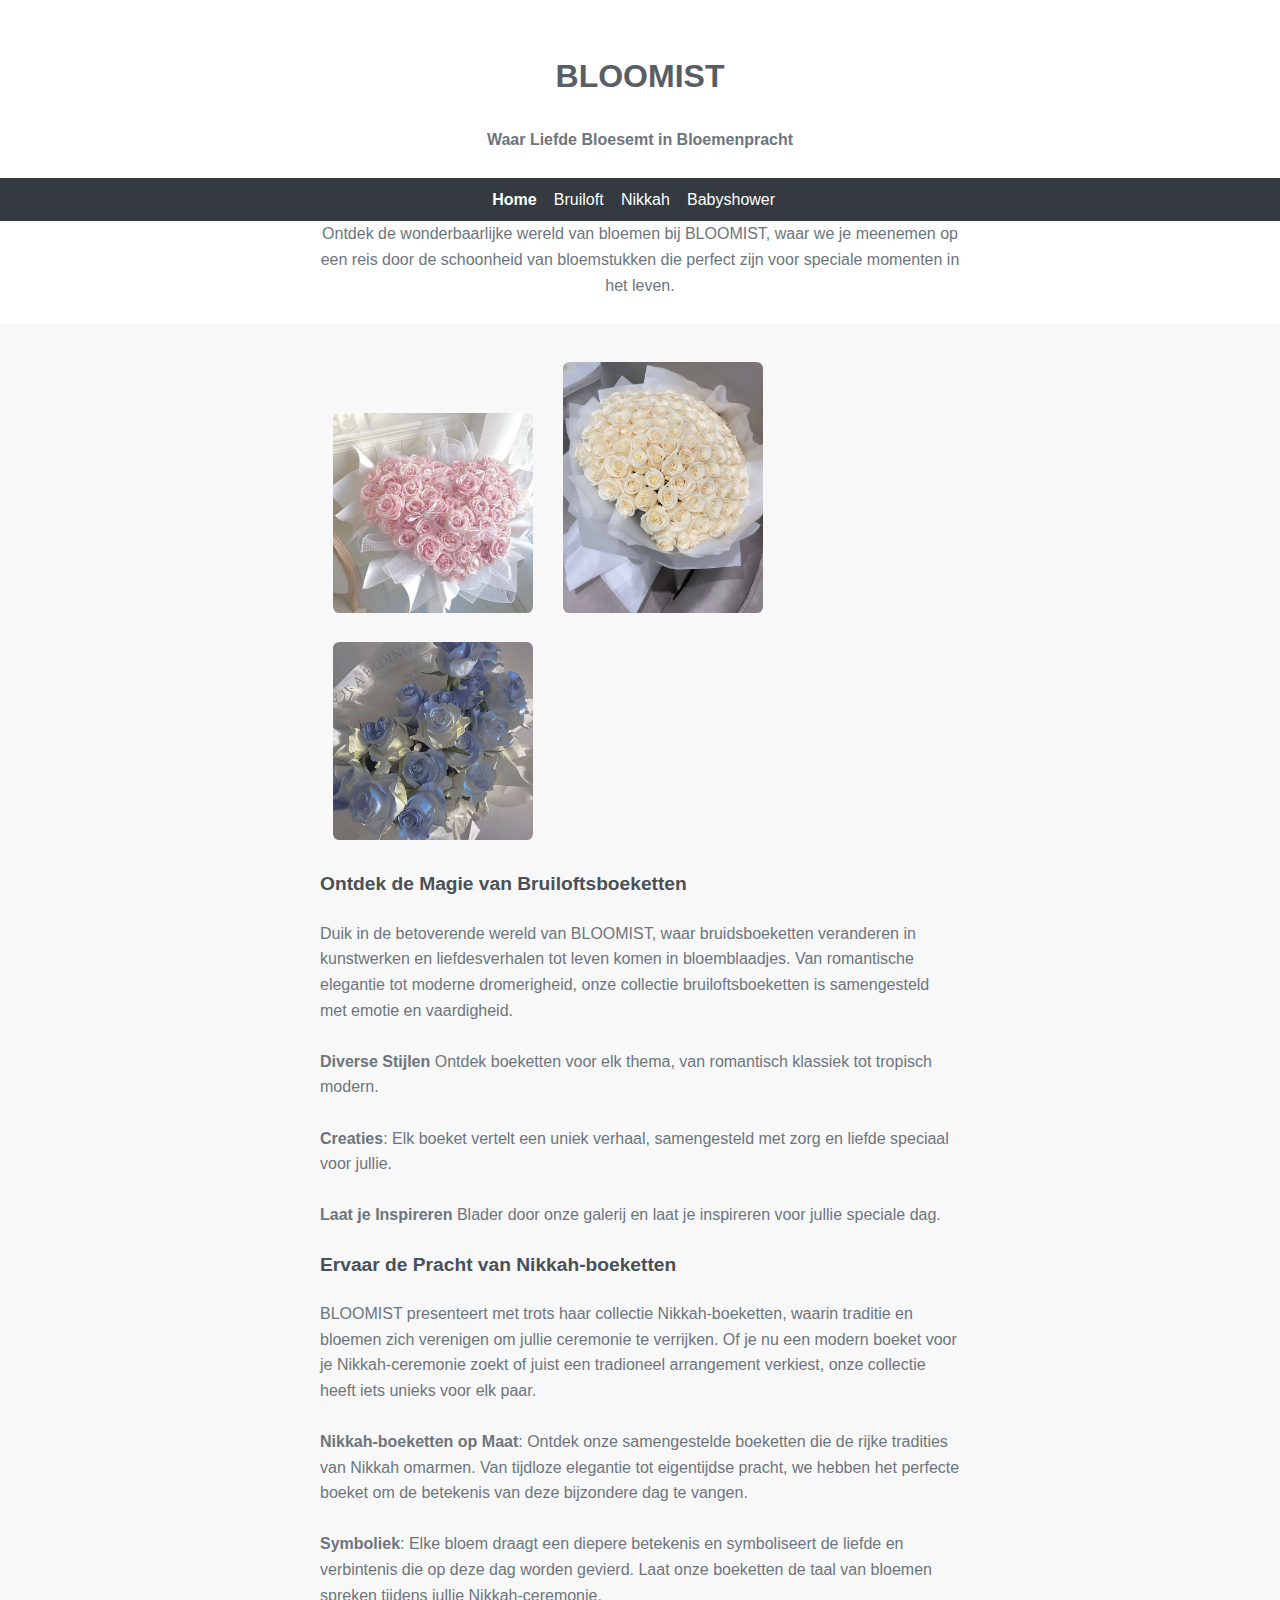
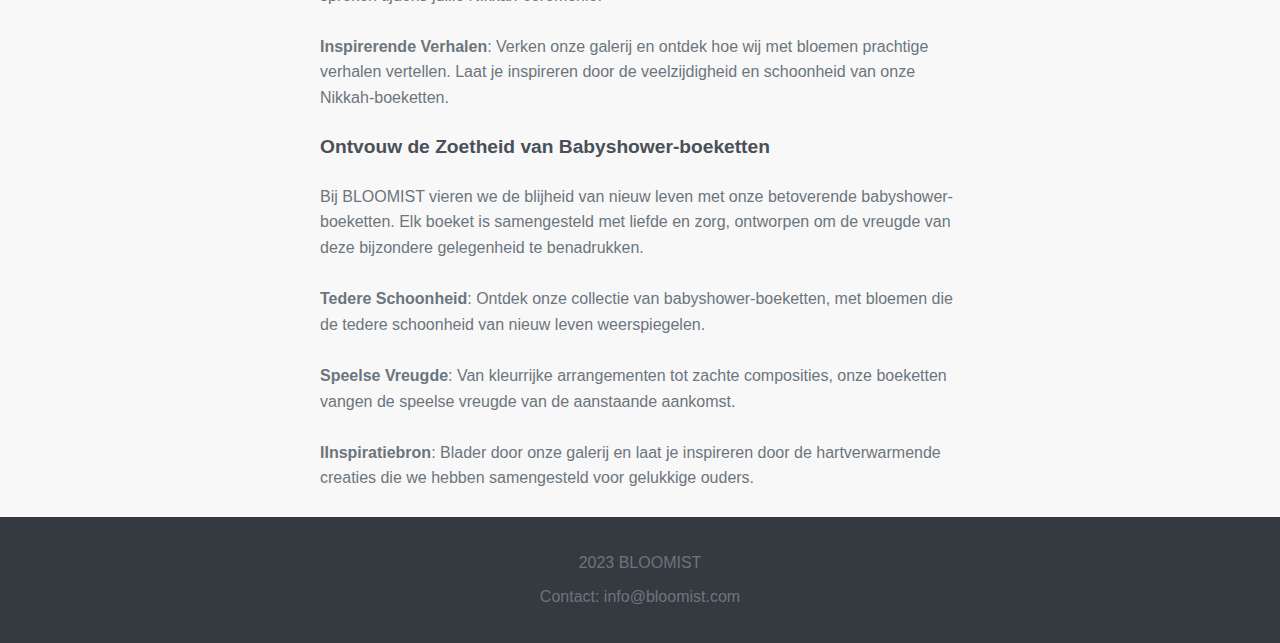
<file: Opdracht1/index.html>
<!DOCTYPE html>
<html lang="nl">

<head>
    <meta charset="UTF-8">
    <meta name="viewport" content="width=, initial-scale=1.0">
    <title>BLOOMIST</title>
    <link href="style.css" rel="stylesheet">

</head>


<body>

    <div class="wrapper">
        <header>

            <h1> BLOOMIST </h1>

            <p><strong>Waar Liefde Bloesemt in Bloemenpracht</strong></p>
            <nav>
                <ul>
                    <li class="active"> <a href="index.html" class="w3-bar-item-w3-button">Home</a></li>
                    <li> <a href="bruiloft.html" class="w3-bar-item-w3-button">Bruiloft</a></li>
                    <li> <a href="nikkah.html" class="w3-bar-item-w3-button">Nikkah</a></li>
                    <li> <a href="babyshower.html" class="w3-bar-item-w3-button">Babyshower</a></li>
                </ul>
            </nav>

            <p class="teksteen">Ontdek de wonderbaarlijke wereld van bloemen bij BLOOMIST, waar we je meenemen op een
                reis
                door de schoonheid van bloemstukken die perfect zijn voor speciale momenten in het leven.</p>



        </header>


        <main>


            <img src="images/pinkypink.jpg" alt="roze boeket" width="200" height="200">
            <img src="images/witwit.jpg" alt="witte boeket" width="200" height="200">
            <img src="images/a9d5567f1c96b6172bf524f1b8c58695.jpg" alt="blauwe boeket" width="200" height="200">



            <h2>Ontdek de Magie van Bruiloftsboeketten</h2>
            <p>Duik in de betoverende wereld van BLOOMIST, waar bruidsboeketten veranderen in kunstwerken en
                liefdesverhalen tot leven komen in bloemblaadjes. Van romantische elegantie tot moderne dromerigheid,
                onze
                collectie bruiloftsboeketten is samengesteld met emotie en vaardigheid.</p>
            <p><strong>Diverse Stijlen</strong> Ontdek boeketten voor elk thema, van romantisch klassiek tot tropisch
                modern.</p>
            <p><strong>Creaties</strong>: Elk boeket vertelt een uniek verhaal, samengesteld met zorg en liefde speciaal
                voor jullie.</p>
            <p><strong>Laat je Inspireren</strong> Blader door onze galerij en laat je inspireren voor jullie speciale
                dag.</p>

            <h2>Ervaar de Pracht van Nikkah-boeketten</h2>
            <p>BLOOMIST presenteert met trots haar collectie Nikkah-boeketten,
                waarin traditie en bloemen zich verenigen om jullie ceremonie te verrijken. Of je nu een modern boeket
                voor je Nikkah-ceremonie zoekt of juist een tradioneel arrangement verkiest, onze collectie heeft
                iets unieks voor elk paar.</p>

            <p><strong>Nikkah-boeketten op Maat</strong>: Ontdek onze samengestelde boeketten die de rijke tradities van
                Nikkah omarmen. Van tijdloze elegantie tot eigentijdse pracht, we hebben het perfecte boeket om de
                betekenis van deze bijzondere dag te vangen.</p>
            <p><strong>Symboliek</strong>: Elke bloem draagt een diepere betekenis en symboliseert de liefde en
                verbintenis die op deze dag worden gevierd. Laat onze boeketten de taal van bloemen spreken tijdens
                jullie Nikkah-ceremonie.</p>
            <p><strong>Inspirerende Verhalen</strong>: Verken onze galerij en ontdek hoe wij met bloemen prachtige
                verhalen vertellen. Laat je inspireren door de veelzijdigheid en schoonheid van onze Nikkah-boeketten.
            </p>

            <h2>Ontvouw de Zoetheid van Babyshower-boeketten</h2>
            <p>Bij BLOOMIST vieren we de blijheid van nieuw leven met onze betoverende babyshower-boeketten. Elk boeket
                is
                samengesteld met liefde en zorg, ontworpen om de vreugde van deze bijzondere gelegenheid te benadrukken.
            </p>

            <p><strong>Tedere Schoonheid</strong>: Ontdek onze collectie van babyshower-boeketten, met bloemen die de
                tedere schoonheid van nieuw leven weerspiegelen.</p>
            <p><strong>Speelse Vreugde</strong>: Van kleurrijke arrangementen tot zachte composities, onze boeketten
                vangen de speelse vreugde van de aanstaande aankomst.</p>
            <p><strong>IInspiratiebron</strong>: Blader door onze galerij en laat je inspireren door de hartverwarmende
                creaties die we hebben samengesteld voor gelukkige ouders.</p>



        </main>
        <footer>
            <p>2023 BLOOMIST</p>
            <p>Contact: info@bloomist.com</p>
        </footer>
    </div>
</body>

</html>
</file>
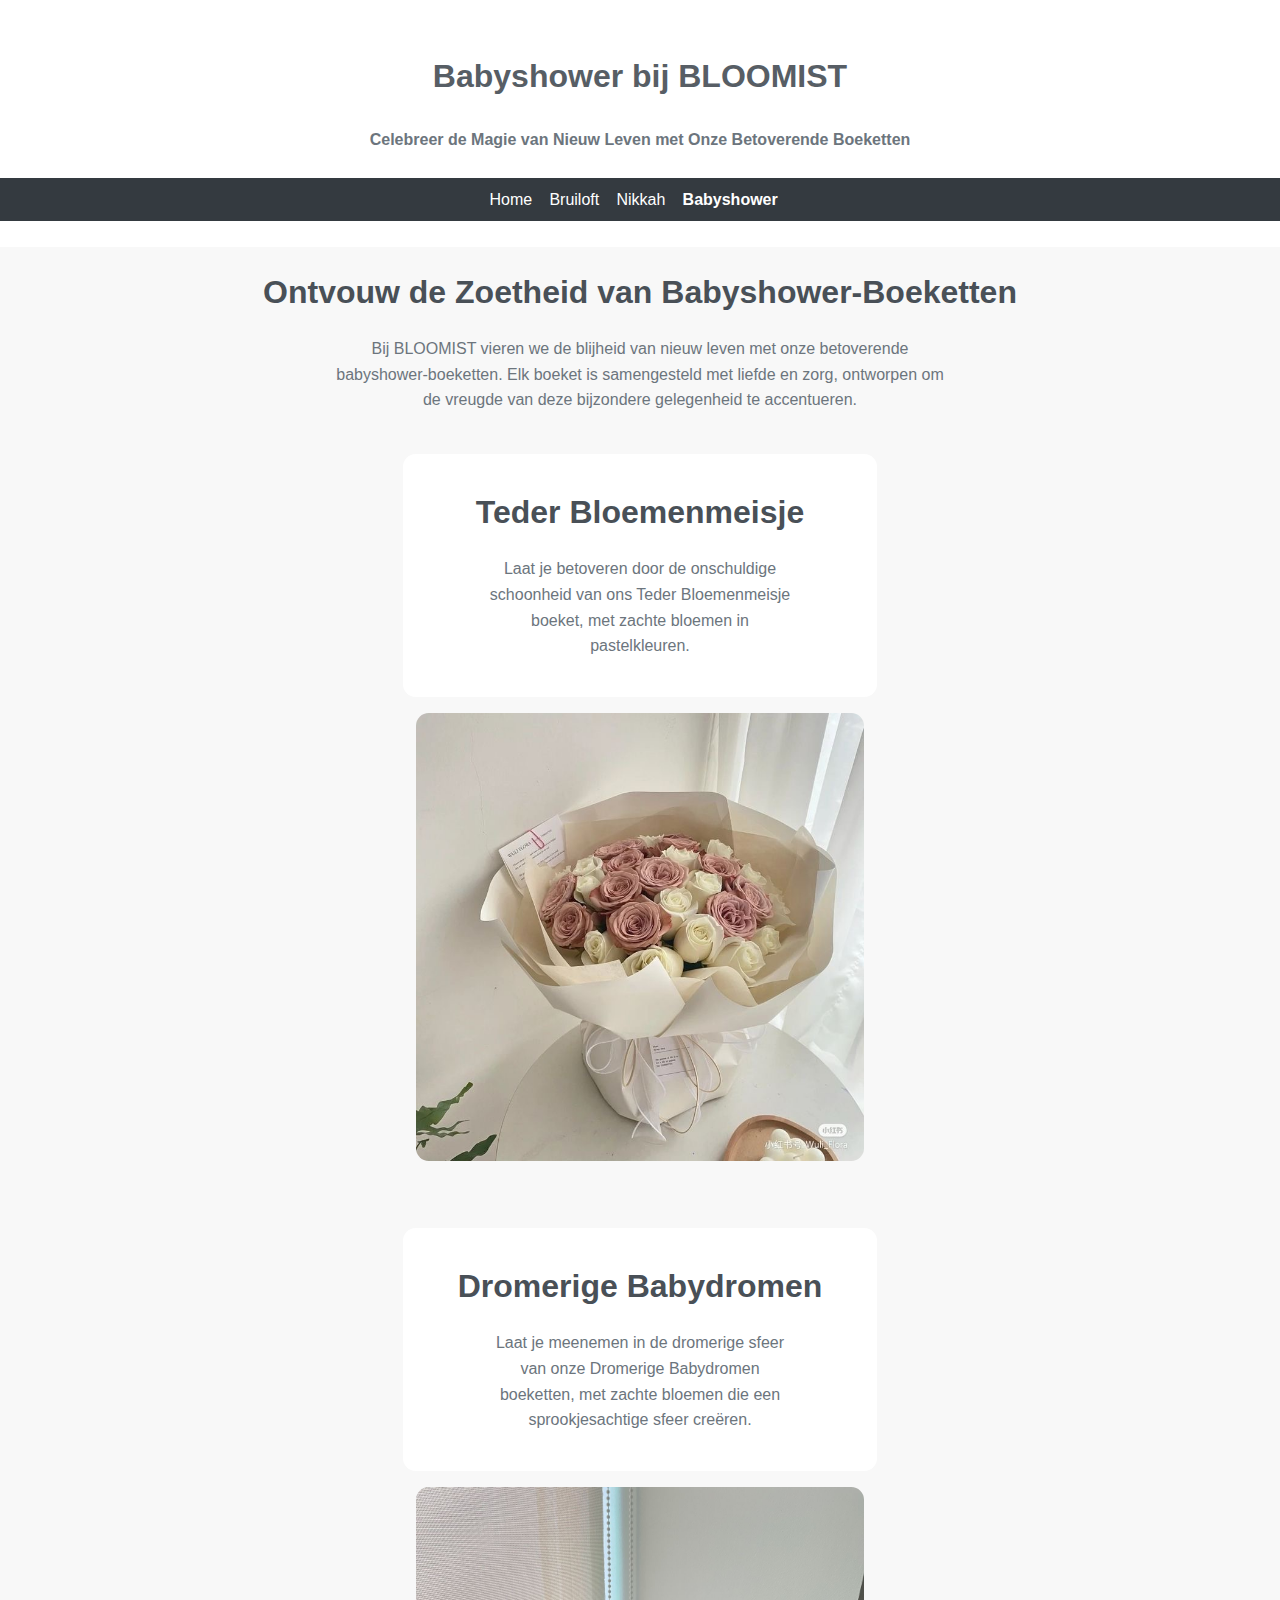
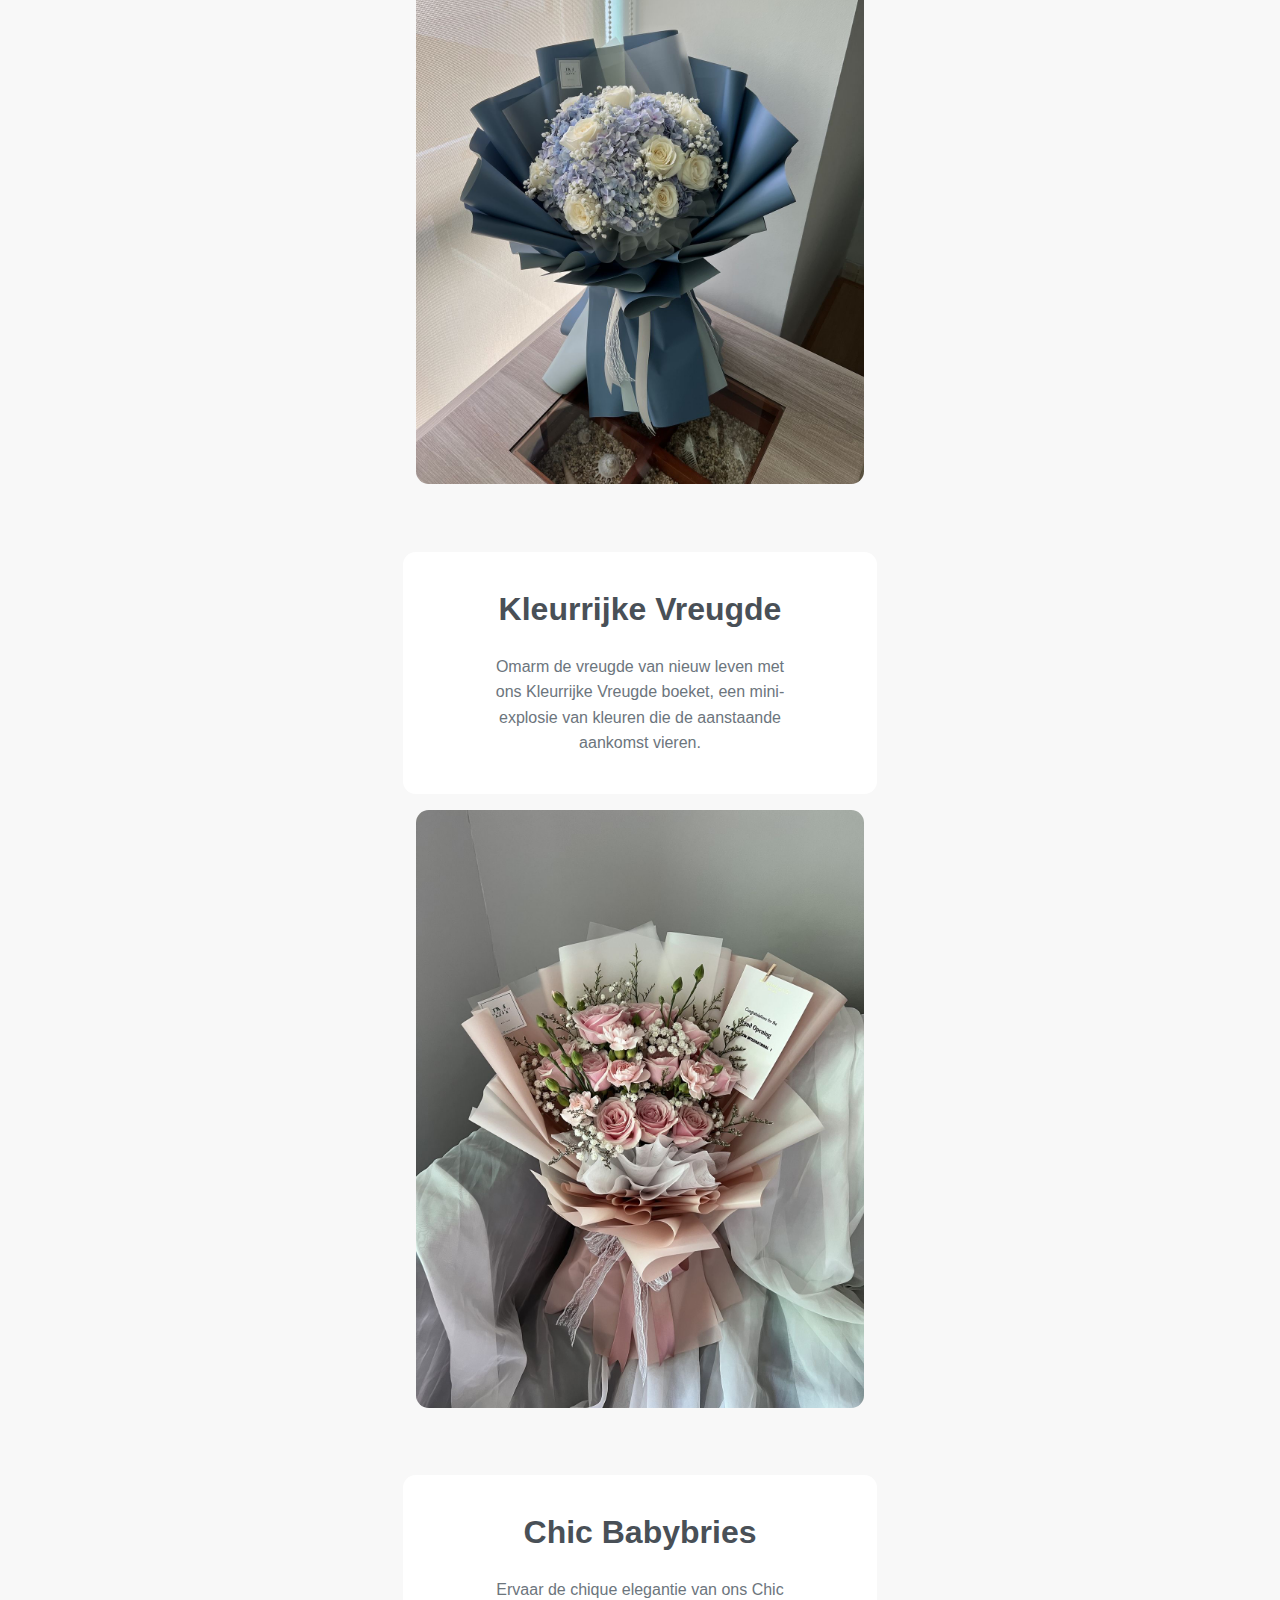
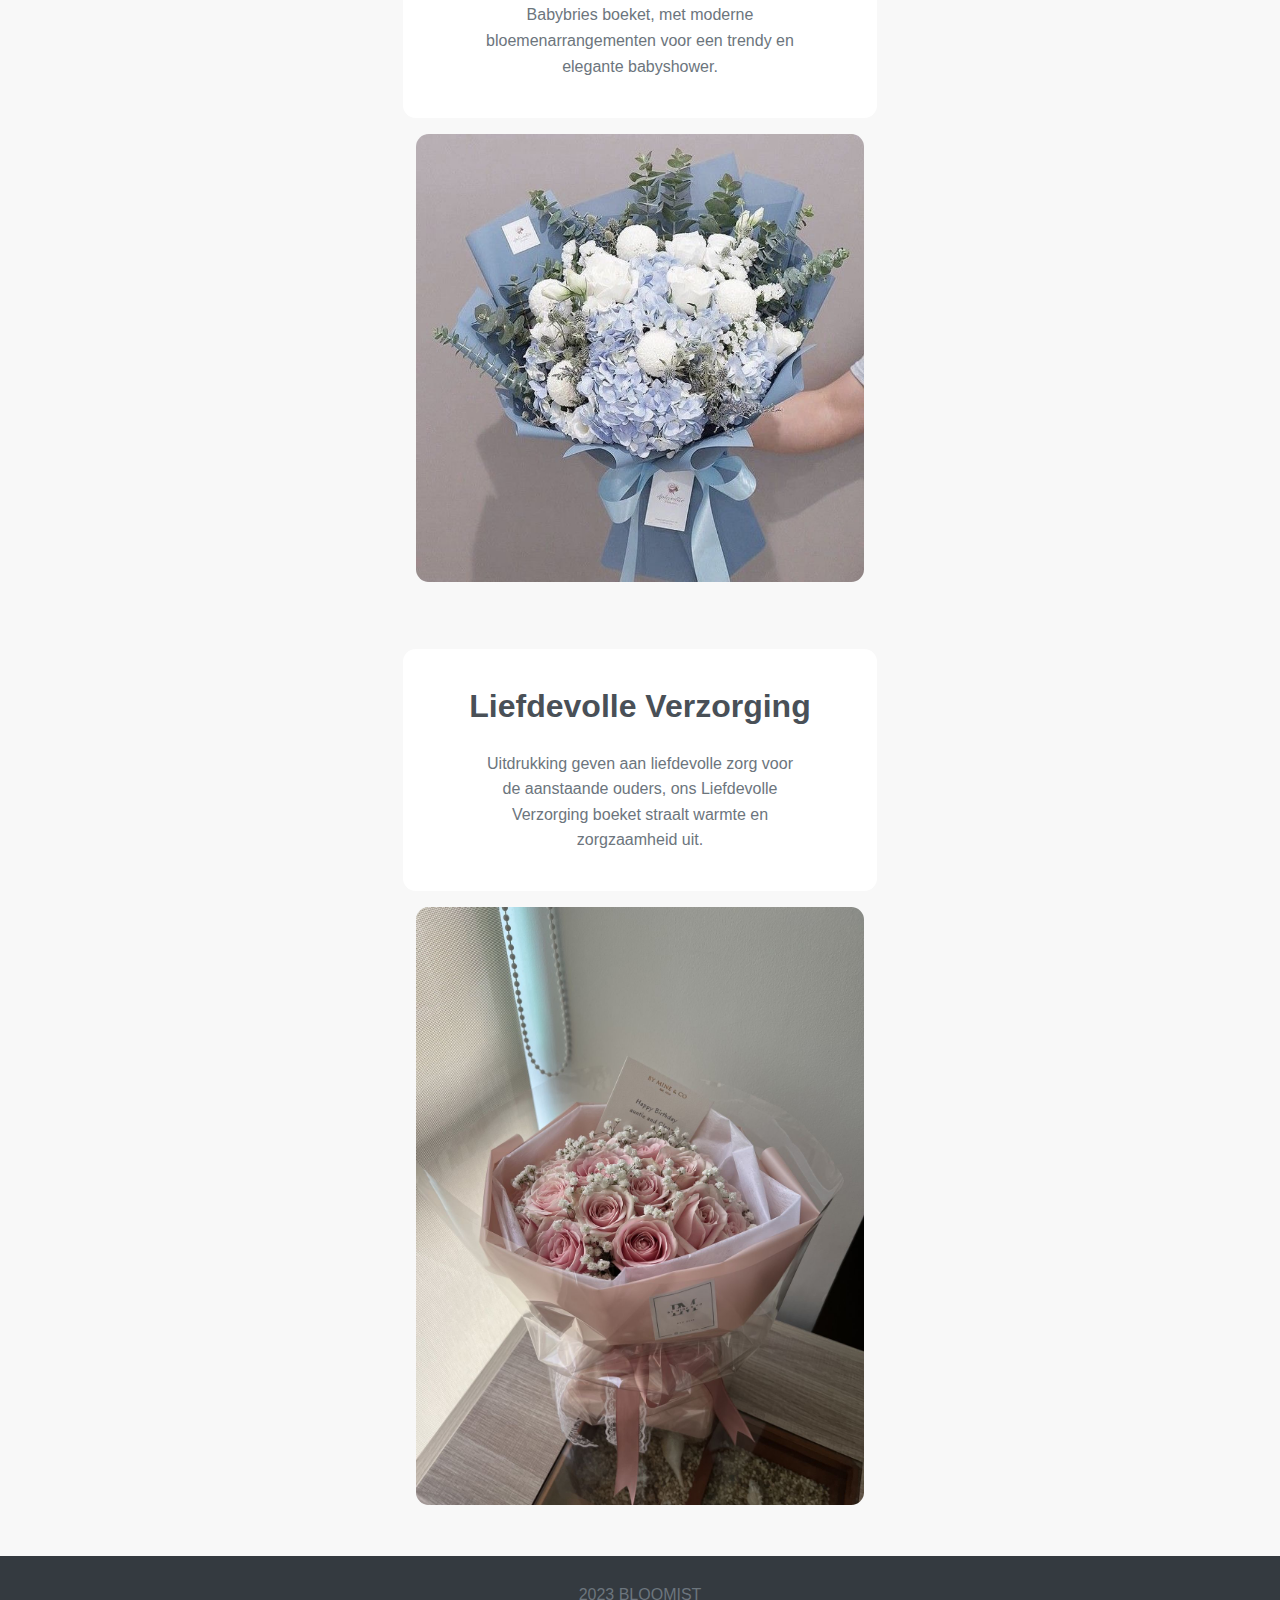
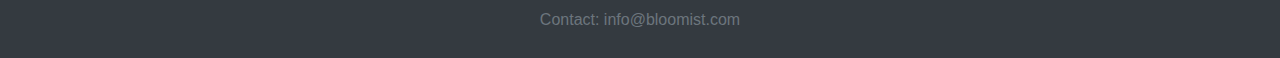
<file: Opdracht1/babyshower.html>
<!DOCTYPE html>
<html lang="nl">

<head>
    <meta charset="UTF-8">
    <meta name="viewport" content="width=device-width, initial-scale=1.0">
    <title>babyshower</title>
    <link href="style.css" rel="stylesheet">
</head>


<body class="babyshower-pagina">
    <div class="wrapper">
        <header>
            <h1>Babyshower bij BLOOMIST</h1>
            <p><strong>Celebreer de Magie van Nieuw Leven met Onze Betoverende Boeketten</strong></p>
            <nav>
                <ul>
                    <li><a href="index.html">Home</a></li>
                    <li><a href="bruiloft.html">Bruiloft</a></li>
                    <li><a href="nikkah.html">Nikkah</a></li>
                    <li class="active"><a href="babyshower.html">Babyshower</a></li>
                </ul>
            </nav>
        </header>

        <main>
            <h2>Ontvouw de Zoetheid van Babyshower-Boeketten</h2>
            <p>Bij BLOOMIST vieren we de blijheid van nieuw leven met onze betoverende babyshower-boeketten. Elk boeket
                is samengesteld met liefde en zorg, ontworpen om de vreugde van deze bijzondere gelegenheid te
                accentueren.</p>

            <article>
                <div>
                    <h2>Teder Bloemenmeisje</h2>
                    <p>Laat je betoveren door de onschuldige schoonheid van ons Teder Bloemenmeisje boeket, met zachte
                        bloemen in pastelkleuren.</p>
                </div>
                <img src="images/bloemenmeisje.jpg" alt="Meisjes boeket">
            </article>

            <article>
                <div>
                    <h2>Dromerige Babydromen</h2>
                    <p>Laat je meenemen in de dromerige sfeer van onze Dromerige Babydromen boeketten, met zachte
                        bloemen die een sprookjesachtige sfeer creëren.</p>
                </div>
                <img src="images/babydromen.jpg" alt="Babydromen boeket">
            </article>

            <article>
                <div>
                    <h2>Kleurrijke Vreugde</h2>
                    <p>Omarm de vreugde van nieuw leven met ons Kleurrijke Vreugde boeket, een mini-explosie van kleuren
                        die
                        de aanstaande aankomst vieren.</p>
                </div>
                <img src="images/kleurrijk.jpg" alt="Kleurrijke boeket">
            </article>

            <article>
                <div>
                    <h2>Chic Babybries</h2>
                    <p>Ervaar de chique elegantie van ons Chic Babybries boeket, met moderne bloemenarrangementen
                        voor een trendy en elegante babyshower.</p>
                </div>
                <img src="images/chicbaby.jpg" alt="Chicbaby boeket">
            </article>

            <article>
                <div>
                    <h2>Liefdevolle Verzorging</h2>
                    <p>Uitdrukking geven aan liefdevolle zorg voor de aanstaande ouders, ons Liefdevolle Verzorging
                        boeket straalt warmte en zorgzaamheid uit.</p>
                </div>
                <img src="images/verzorging.jpg" alt="Verzorging boeket">
            </article>


        </main>

        <footer>
            <p>2023 BLOOMIST</p>
            <p>Contact: info@bloomist.com</p>

        </footer>
    </div>
</body>

</html>
</file>
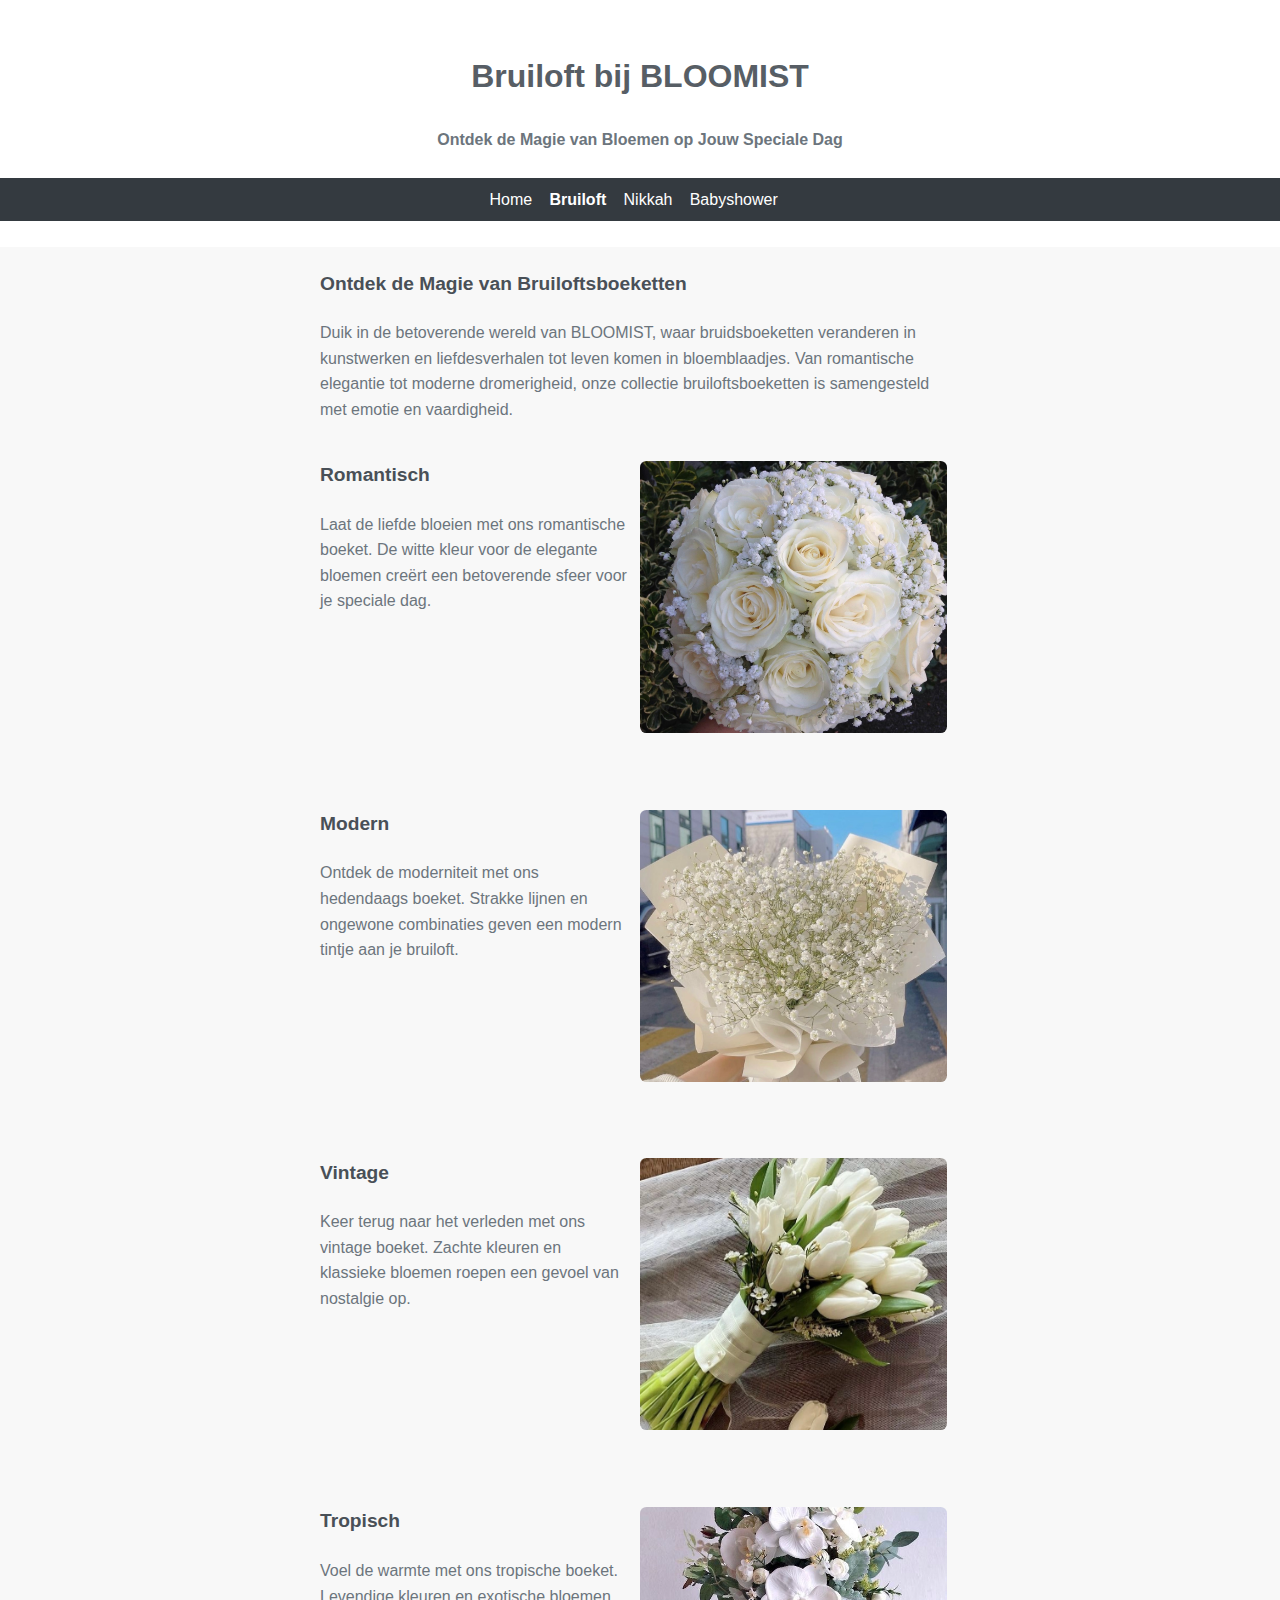
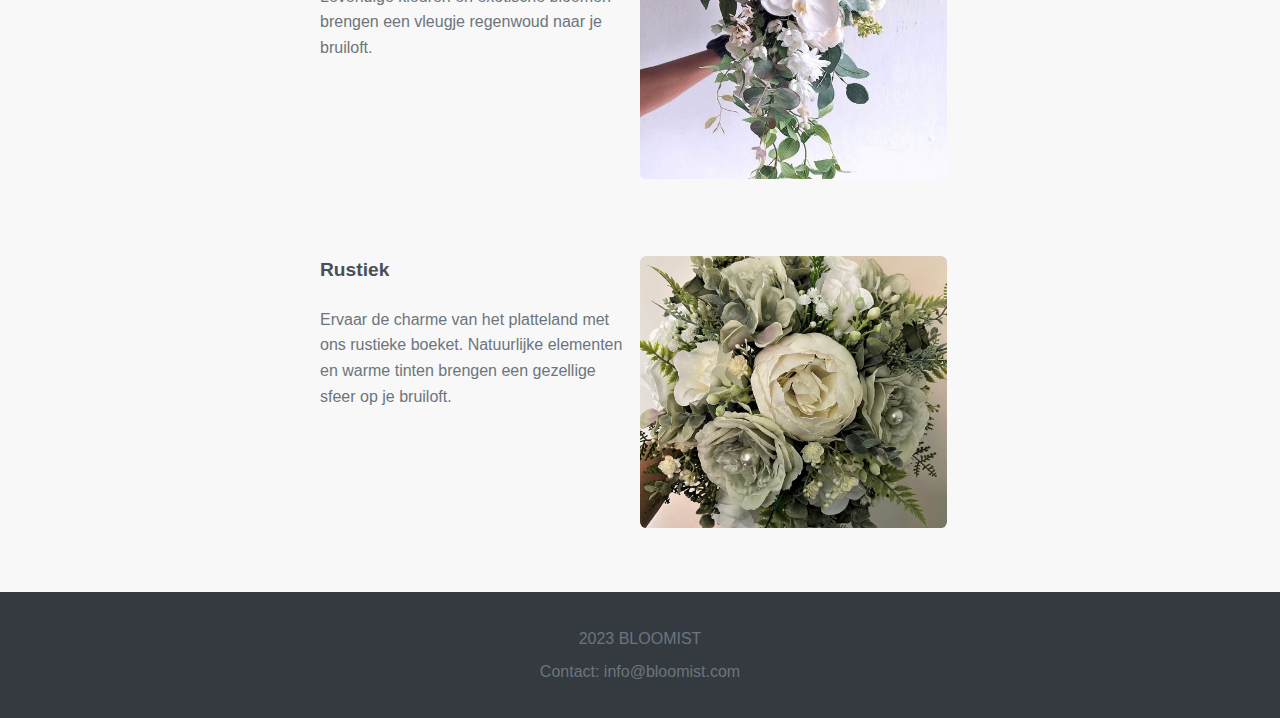
<file: Opdracht1/bruiloft.html>
<!DOCTYPE html>
<html lang="nl">

<head>
    <meta charset="UTF-8">
    <meta name="viewport" content="width=device-width, initial-scale=1.0">
    <title>bruiloft</title>
    <link href="style.css" rel="stylesheet">

</head>

<body>
    <div class="wrapper">
    <header>
        <h1>Bruiloft bij BLOOMIST</h1>
        <p><strong>Ontdek de Magie van Bloemen op Jouw Speciale Dag</strong></p>
        <nav>
            <ul>
                <li><a href="index.html">Home</a></li>
                <li class="active"><a href="bruiloft.html">Bruiloft</a></li>
                <li><a href="nikkah.html">Nikkah</a></li>
                <li><a href="babyshower.html">Babyshower</a></li>
            </ul>
        </nav>
    </header>

    <main>
        <h2>Ontdek de Magie van Bruiloftsboeketten</h2>
        <p>Duik in de betoverende wereld van BLOOMIST, waar bruidsboeketten veranderen in kunstwerken en
            liefdesverhalen tot leven komen in bloemblaadjes. Van romantische elegantie tot moderne dromerigheid, onze
            collectie bruiloftsboeketten is samengesteld met emotie en vaardigheid.</p>

        <article>
            <div>
                <h2>Romantisch</h2>
                <p>Laat de liefde bloeien met ons romantische boeket. De witte kleur voor de elegante bloemen creërt
                    een betoverende sfeer voor je speciale dag.</p>
            </div>
            <img src="images/romantisch.jpg" alt="Romantisch boeket">
        </article>

        <article>
            <div>
                <h2>Modern</h2>
                <p>Ontdek de moderniteit met ons hedendaags boeket. Strakke lijnen en ongewone combinaties geven een
                    modern tintje aan je bruiloft.</p>
            </div>
            <img src="images/modern.jpg" alt="Modern boeket">
        </article>

        <article>
            <div>
                <h2>Vintage</h2>
                <p>Keer terug naar het verleden met ons vintage boeket. Zachte kleuren en klassieke bloemen roepen een
                    gevoel van nostalgie op.</p>
            </div>
            <img src="images/vintage.jpg" alt="Vintage boeket">
        </article>

        <article>
            <div>
                <h2>Tropisch</h2>
                <p>Voel de warmte met ons tropische boeket. Levendige kleuren en exotische bloemen brengen een vleugje
                    regenwoud naar je bruiloft.</p>
            </div>
            <img src="images/tropisch.jpg" alt="Tropisch boeket">
        </article>

        <article>
            <div>
                <h2>Rustiek</h2>
                <p>Ervaar de charme van het platteland met ons rustieke boeket. Natuurlijke elementen en warme tinten
                    brengen een gezellige sfeer op je bruiloft.</p>
            </div>
            <img src="images/rustiek.jpg" alt="Rustiek boeket">
        </article>

    </main>

    <footer>
        <p>2023 BLOOMIST</p>
        <p>Contact: info@bloomist.com</p>

    </footer>
    </div>

</body>

</html>
</file>
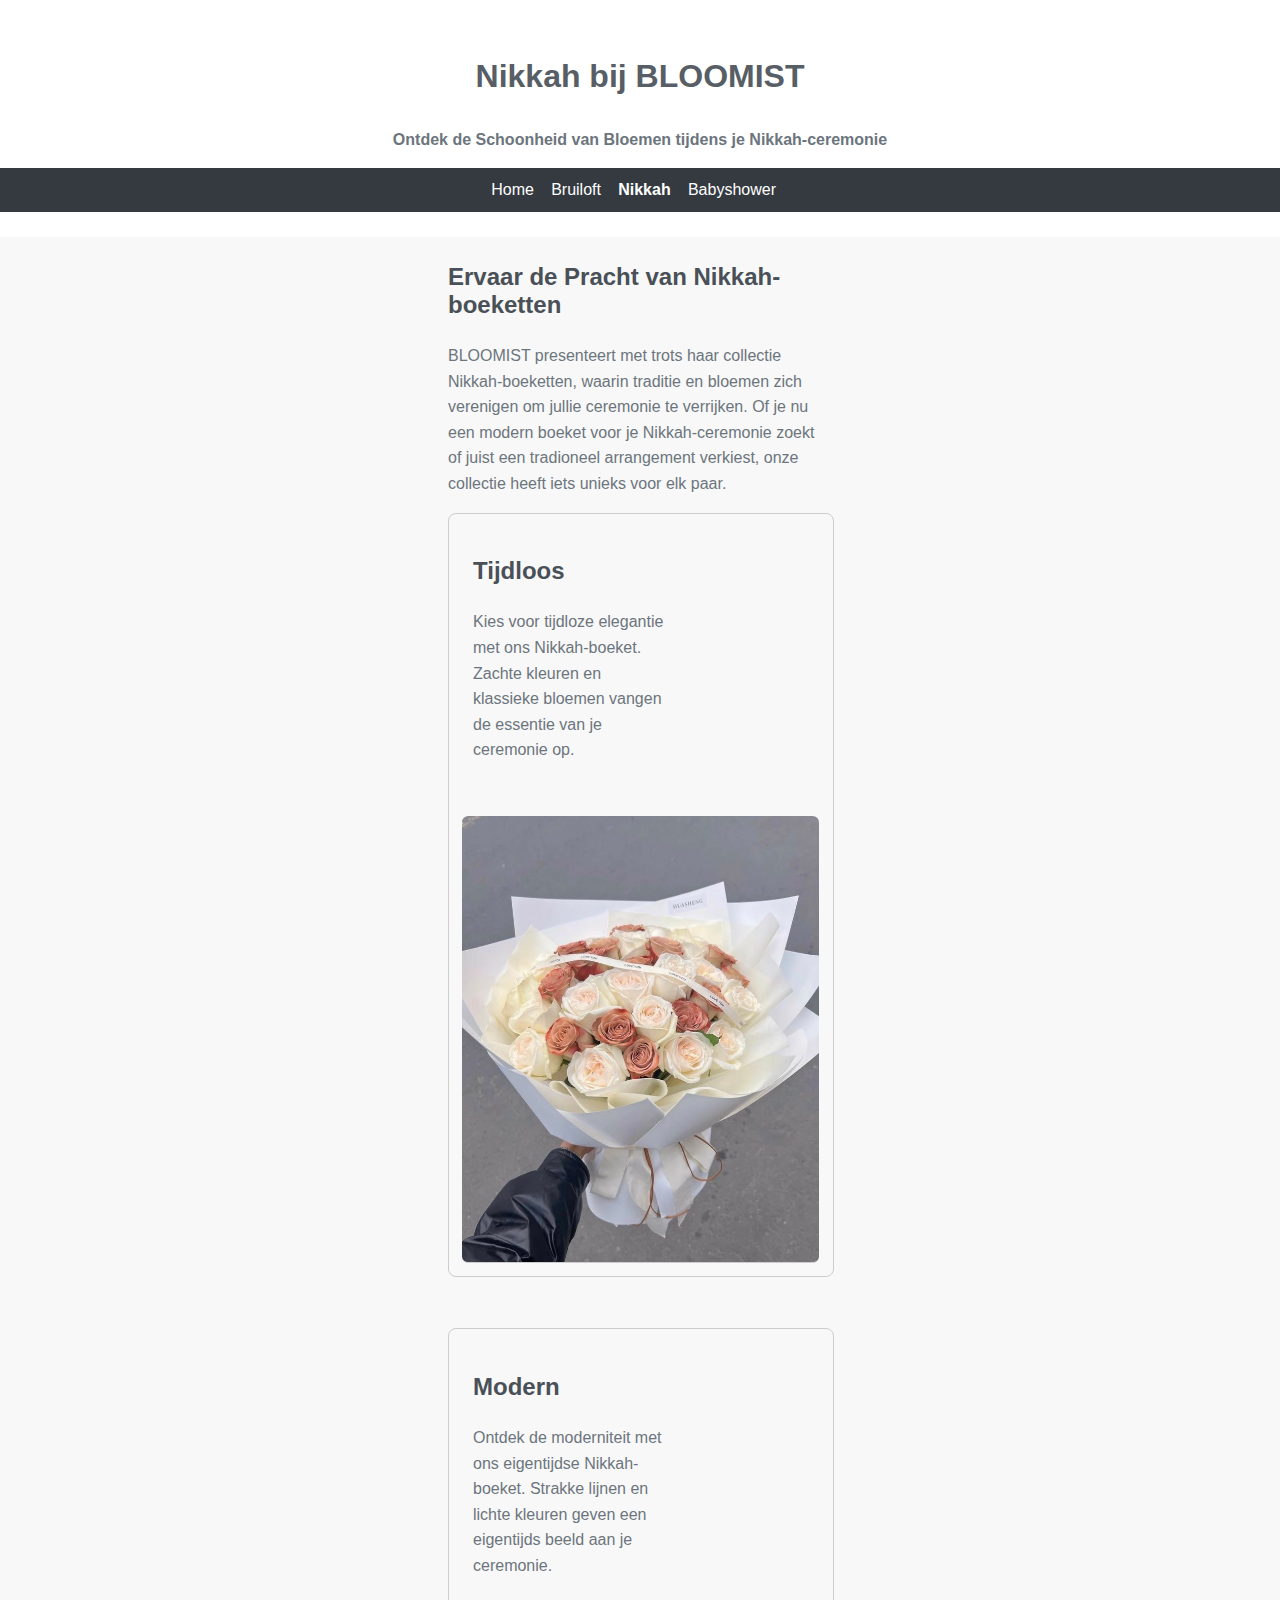
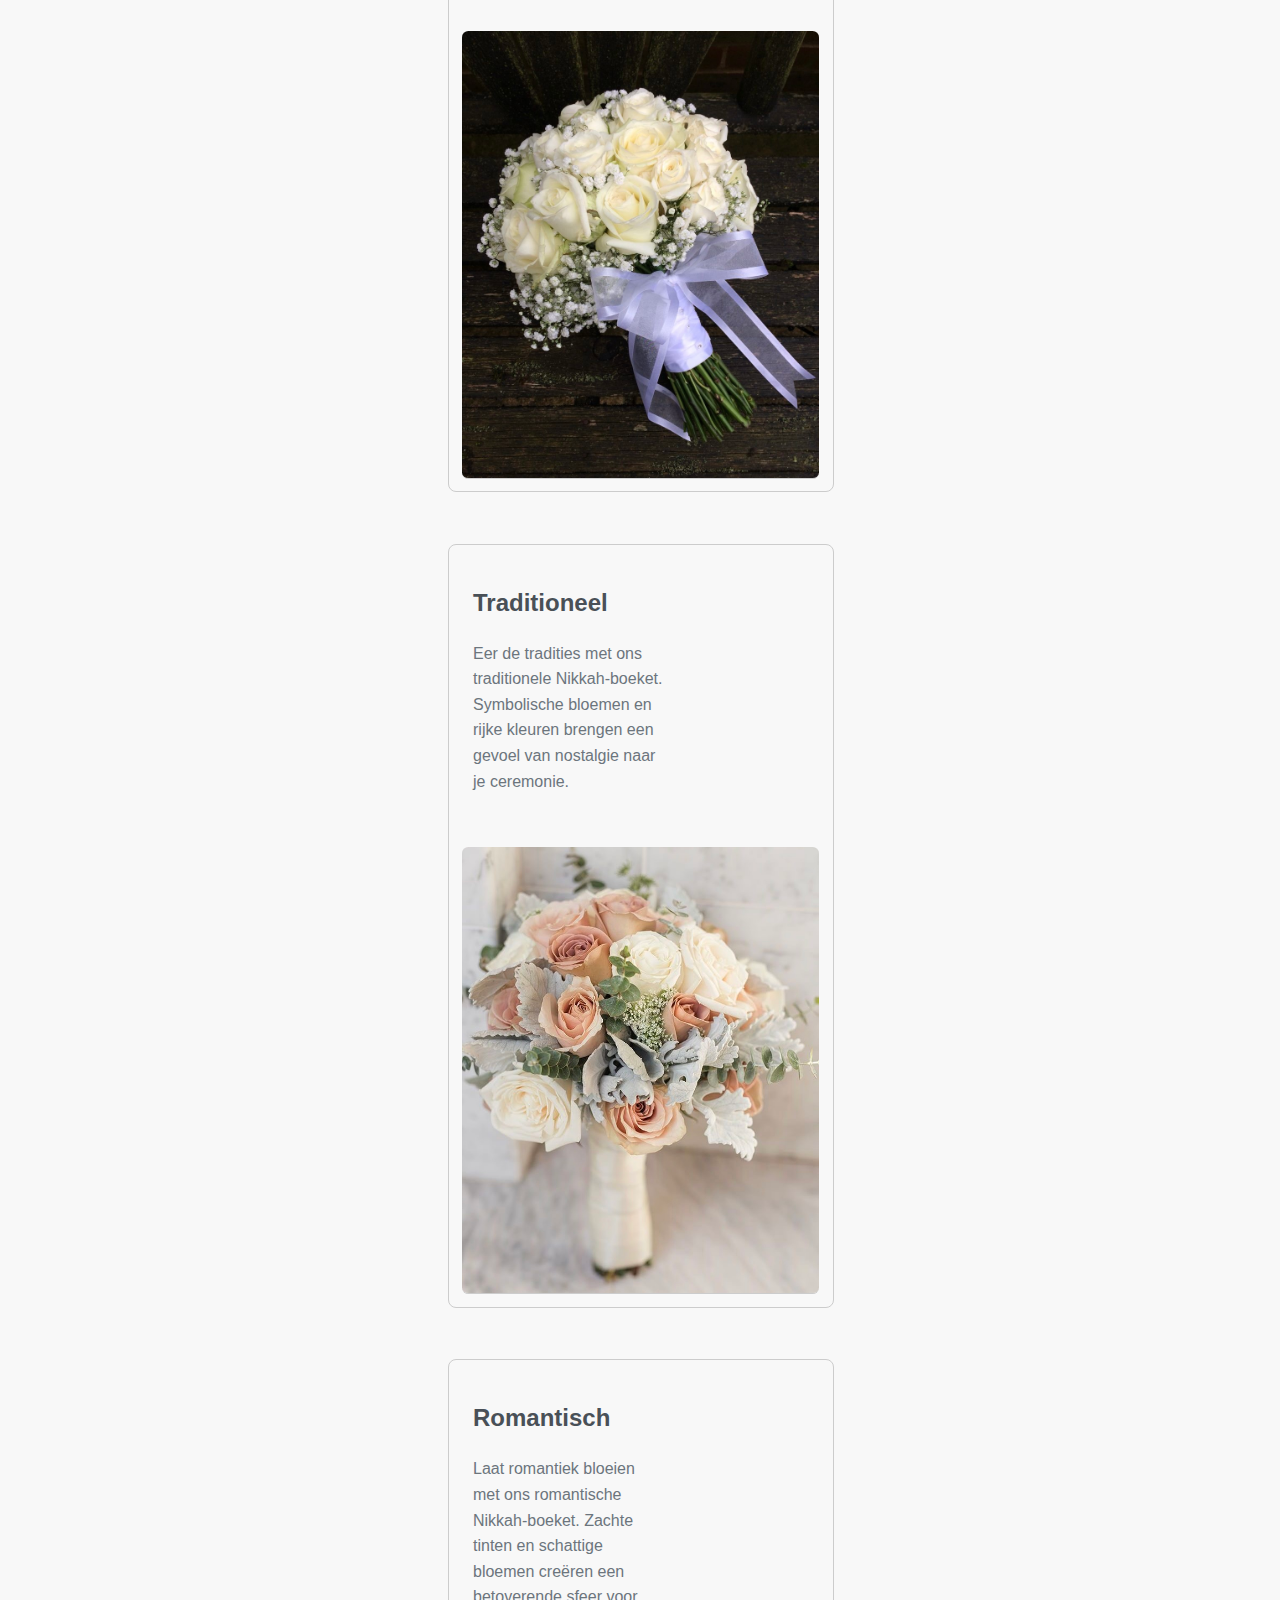
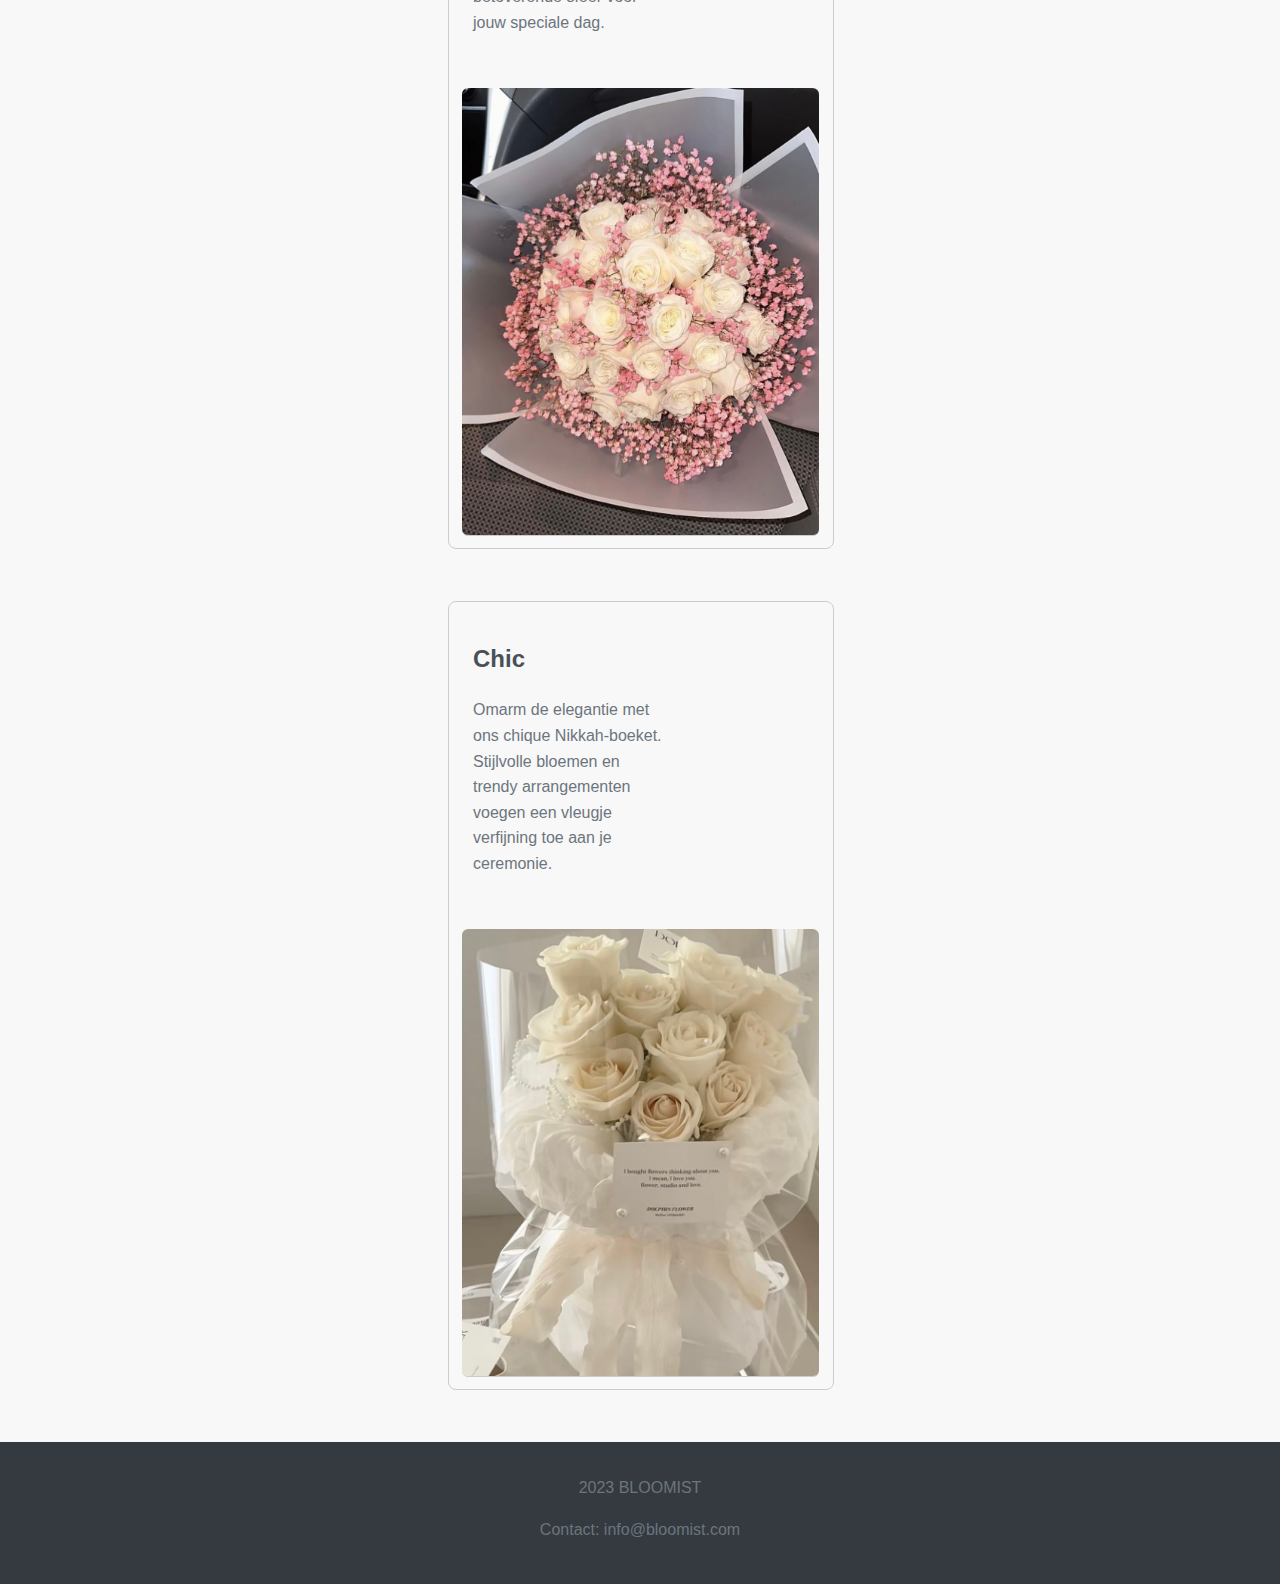
<file: Opdracht1/nikkah.html>
<!DOCTYPE html>
<html lang="nl">

<head>
    <meta charset="UTF-8">
    <meta name="viewport" content="width=device-width, initial-scale=1.0">
    <title>Nikkah</title>
    <link href="style.css" rel="stylesheet">

</head>

<body class="nikkah-pagina">
    <div class="wrapper">
        <header>
            <h1>Nikkah bij BLOOMIST</h1>
            <p><strong>Ontdek de Schoonheid van Bloemen tijdens je Nikkah-ceremonie</strong></p>
            <nav>
                <ul>
                    <li><a href="index.html">Home</a></li>
                    <li><a href="bruiloft.html">Bruiloft</a></li>
                    <li class="active"><a href="nikkah.html">Nikkah</a></li>
                    <li><a href="babyshower.html">Babyshower</a></li>
                </ul>
            </nav>
        </header>

        <main>
            <h2>Ervaar de Pracht van Nikkah-boeketten</h2>
            <p>BLOOMIST presenteert met trots haar collectie Nikkah-boeketten,
                waarin traditie en bloemen zich verenigen om jullie ceremonie te verrijken. Of je nu een modern boeket
                voor je Nikkah-ceremonie zoekt of juist een tradioneel arrangement verkiest, onze collectie heeft
                iets unieks voor elk paar.</p>

            <article>
                <div>
                    <h2>Tijdloos</h2>
                    <p>Kies voor tijdloze elegantie met ons Nikkah-boeket. Zachte kleuren en klassieke bloemen vangen de
                        essentie van je ceremonie op.</p>
                </div>
                <img src="images/tijdloos.jpg" alt="Tijdloze boeket">
            </article>

            <article>
                <div>
                    <h2>Modern</h2>
                    <p>Ontdek de moderniteit met ons eigentijdse Nikkah-boeket. Strakke lijnen en lichte kleuren geven
                        een eigentijds beeld aan je ceremonie.</p>
                </div>
                <img src="images/moderntwee.jpg" alt="Modern boeket">
            </article>

            <article>
                <div>
                    <h2>Traditioneel</h2>
                    <p>Eer de tradities met ons traditionele Nikkah-boeket. Symbolische bloemen en rijke kleuren brengen
                        een gevoel van nostalgie naar je ceremonie.</p>
                </div>
                <img src="images/traditioneel.jpg" alt="Traditioneel boeket">
            </article>

            <article>
                <div>
                    <h2>Romantisch</h2>
                    <p>Laat romantiek bloeien met ons romantische Nikkah-boeket. Zachte tinten en schattige bloemen
                        creëren een betoverende sfeer voor jouw speciale dag.</p>
                </div>
                <img src="images/romantischtwee.jpg" alt="Romantische boeket">
            </article>

            <article>
                <div>
                    <h2>Chic</h2>
                    <p>Omarm de elegantie met ons chique Nikkah-boeket. Stijlvolle bloemen en trendy arrangementen
                        voegen een vleugje verfijning toe aan je ceremonie.</p>
                </div>
                <img src="images/chic.jpg" alt="Chic boeket">
            </article>

        </main>

        <footer>
            <p>2023 BLOOMIST</p>
            <p>Contact: info@bloomist.com</p>

        </footer>
    </div>
</body>

</html>
</file>
<file: Opdracht1/style.css>
body {
    background: #f8f8f8;
    font-family: 'Arial', sans-serif;
    color: #333;
    margin: 0;
    padding: 0;
    box-sizing: border-box;
}

header {
    background: #fff;
    padding: 2vw 0vw;
    text-align: center;
}

h1 {
    font-size: 2em;
    margin: 1em 0;
    color: #575e65;
}

h2 {
    font-size: 1.2em;
    margin-bottom: 2vw;
    color: #495057;
}

nav {
    background: #343a40;
    padding: 1vw;
    margin: 0 auto;
}

nav ul {
    list-style: none;
    padding: 0;
    margin: 0;
}

nav ul li {
    display: inline;
    margin-right: 1vw;
}

nav a {
    text-decoration: none;
    color: #fff;
}

main {
    margin: 2vw auto;
    max-width: 50%;
}

article {
    width: 48%;
    margin-bottom: 4vw;
}

main p {
    text-align: left;
}

.teksteen {
    width: 50%;
    margin: 0 auto;
    text-align: center;
}

main>article {
    display: flex;
    width: 100%;
}

main>article div {
    width: 50%;
}

main>article img {
    width: 50%;
    height: 17em;
    object-fit: cover;
}

img {
    max-width: 100%;
    height: auto;
    margin: 1vw;
    border-radius: 0.5vw;
}

h4 {
    font-size: 1.5em;
    margin-bottom: 1em;
    color: #495057;
}

p {
    line-height: 1.6;
    margin-bottom: 2vw;
    color: #6c757d;
}

.active,
nav ul li a:hover {
    text-decoration: double;
    text-decoration-color: #575e65;
    font-weight: bold;
}

.wrapper {
    margin: 0 auto;
    max-width: 100vw;
    width: 100vw;
}

footer {
    background-color: #343a40;
    padding: 2vw;
    text-align: center;
    color: #fff;
}

footer p {
    margin: 0.5em 0;
}



body.nikkah-pagina main {
    margin: 2vw auto;
    max-width: 30%;
}

body.nikkah-pagina article {
    display: flex;
    flex-direction: column;
    border: 0.1em solid #ccc;
    border-radius: 0.5em;
}

body.nikkah-pagina article img {
    width: 93%;
    height: auto;
    border-bottom: 0.1em solid #ccc;
}

body.nikkah-pagina article div {
    padding: 1.5em;
}

body.nikkah-pagina h2 {
    font-size: 1.5em;
    margin-bottom: 1em;
    color: #495057;
}

body.nikkah-pagina p {
    line-height: 1.6;
    margin-bottom: 1em;
    color: #6c757d;
}



body.babyshower-pagina main {
    margin: 2vw auto;
    max-width: 70%;
    text-align: center;
}

body.babyshower-pagina article {
    width: 100%;
    margin-bottom: 4vw;
    display: flex;
    flex-direction: column;
}

body.babyshower-pagina main>article img {
    width: 50%;
    height: auto;
    object-fit: cover;
    border-radius: 1vw;
    margin: 0 auto;
}

body.babyshower-pagina main>article div {
    width: 50%;
    text-align: center;
    background-color: #fff;
    padding: 1vw;
    border-radius: 1vw;
    margin: 0 auto;
    margin: 1em auto;
}

body.babyshower-pagina h2 {
    font-size: 2em;
    margin-bottom: 1em;
    color: #495057;
    margin-bottom: 0.5em;
}

body.babyshower-pagina p {
    line-height: 1.6;
    margin-bottom: 2vw;
    max-width: 70%;
    color: #6c757d;
    margin: 2vw auto;
    text-align: center;
}

body.babyshower-pagina footer {
    background-color: #343a40;
    padding: 2vw;
    color: #fff;
}

body.babyshower-pagina footer p {
    margin: 0 auto;
}
</file>
